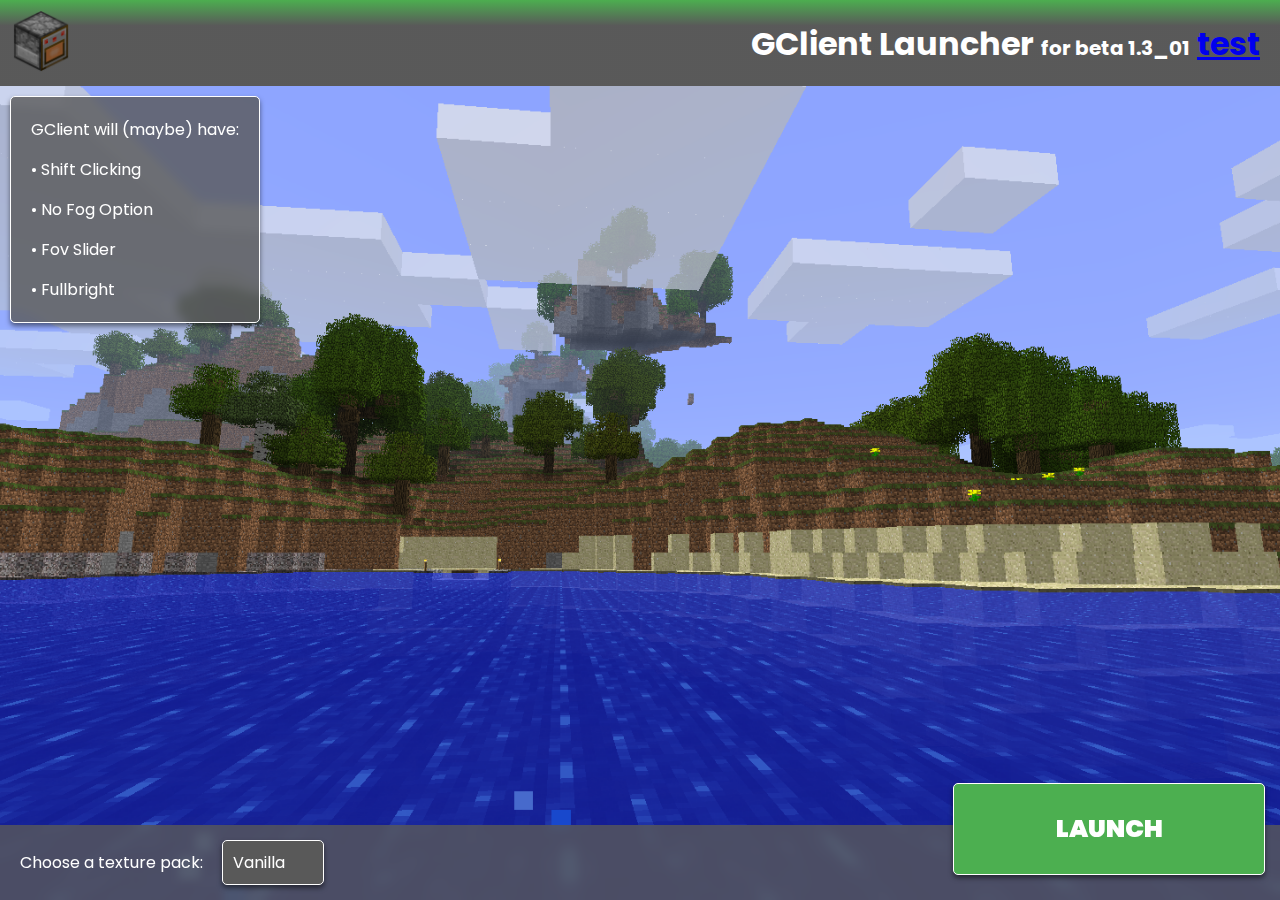
<file: index.html>
<!DOCTYPE html>
<html>

<head>
  <title>GClient Launcher</title>
  <link rel="icon" href="web/favicon.png" type="image/png">
  <link rel="stylesheet" href="web/style.css">
  <link href="https://fonts.googleapis.com/css2?family=Poppins" rel="stylesheet">
  <meta name="theme-color" content="#4caf50" />
  <link rel="shortcut icon" href="web/favicon.png" sizes="192x192" type="image/png">
</head>

<body>
  <div class="topbar">
    <img class="logo" src="web/favicon.png">
    <h1 class="title">GClient Launcher <small>for beta 1.3_01</small> <a href="/index_merged.html">test</a> </h1>
  </div>
  <div class="launchbar">
    <span>Choose a texture pack:</span>
    <select name="Pack" id="packs">
      <option value="vanilla">Vanilla</option>
      <option value="faithless">Faithless</option>
      <option value="modern">Vanilla 1.14</option>
    </select>
    <button id="launch" class="launch" onclick="launch()">Launch</button>
  </div>
  <div class="inside">
    <div class="desc">
      <span>GClient will (maybe) have:</span>
      <span> • Shift Clicking</span>
      <span> • No Fog Option</span>
      <span> • Fov Slider</span>
      <span> • Fullbright</span>
    </div>
    <img class="screenshot" src="web/screenshot.png">
  </div>
  <script src="web/index.js"></script>
  <script src="web/installer.js"></script>
</body>

</html>
</file>
<file: web/style.css>
body {
  margin: 0;
  overflow: hidden;
  background: #404040;
}

img {
  pointer-events: none;
}

select, .launch {
  all: unset;
  cursor: pointer;
}

span,h1,button,select, .launch {
  font-family: Poppins;
  margin: 5px;
  padding: 5px;
  color: white;
  -webkit-touch-callout: none; /* iOS Safari */
    -webkit-user-select: none; /* Safari */
     -khtml-user-select: none; /* Konqueror HTML */
       -moz-user-select: none; /* Old versions of Firefox */
        -ms-user-select: none; /* Internet Explorer/Edge */
            user-select: none; /* Non-prefixed version, currently
                                  supported by Chrome, Edge, Opera and Firefox */
}

small {
  font-size: 20px;
}

.topbar, .launchbar, .sidebar, .desc {
  background: #595959CC;
  padding: 10px;
  backdrop-filter: blur(5px);
}

.topbar {
  background: linear-gradient(0deg, hsla(0, 0%, 35%, 1) 70%, hsla(122, 39%, 49%, 1) 100%);
}

.desc {
  position: absolute;
  margin: 10px;
  border: white solid 1px;
  border-radius: 5px;
  box-shadow: 0 3px 5px rgba(0,0,0,0.5);
}

.desc > span {
  display: block;
}

.launchbar {
  position: absolute;
  width: calc(100% - 20px);
  bottom: 0;
  left: 0;
}

.logo {
  width: auto;
  height: 62px;
}

.title {
  float: right;
}

.screenshot {
  width: auto;
  height: 100vh;
  position: fixed;
  top: 50%;
  left: 50%;
  transform: translate(-50%,-50%);
  z-index: -10;
}

.launch {
  position: fixed;
  width: 300px;
  height: 80px;
  bottom: 20px;
  right: 10px;
  font-size: 25px;
  font-weight: 900;
  text-align: center;
  border-radius: 5px;
  text-transform: uppercase;
  border: white solid 1px;
  background: #4caf50;
  box-shadow: 0 3px 5px rgba(0,0,0,0.5);
  transition: 0.25s;
}

.launch:hover {
  background: #71c174;
  transform: scale(1.05);
}

.launch:active {
  background: #367c39;
  transform: scale(1);
  transition: 0s;
}

select {
  padding: 10px;
  border: white solid 1px;
  background: #595959;
  border-radius: 5px;
  box-shadow: 0 3px 5px rgba(0,0,0,0.5);
}

@media screen and (max-width: 700px) {
  .launch {
    bottom: 100px;
    left: 50%;
    background: #4caf50CC;
    transform: translate(-50%,0);
    backdrop-filter: blur(5px);
  }

  .launch:hover {
    background: #71c174;
    transform: translate(-50%,0) scale(1.05);
  }

  .launch:active {
    background: #367c39;
    transform: translate(-50%,0) scale(1);
    transition: 0s;
  }
}

  @media screen and (max-width: 540px) {  
    .logo {
      display: none;
    }

    .title {
      float: none;
    }
  }
</file>
